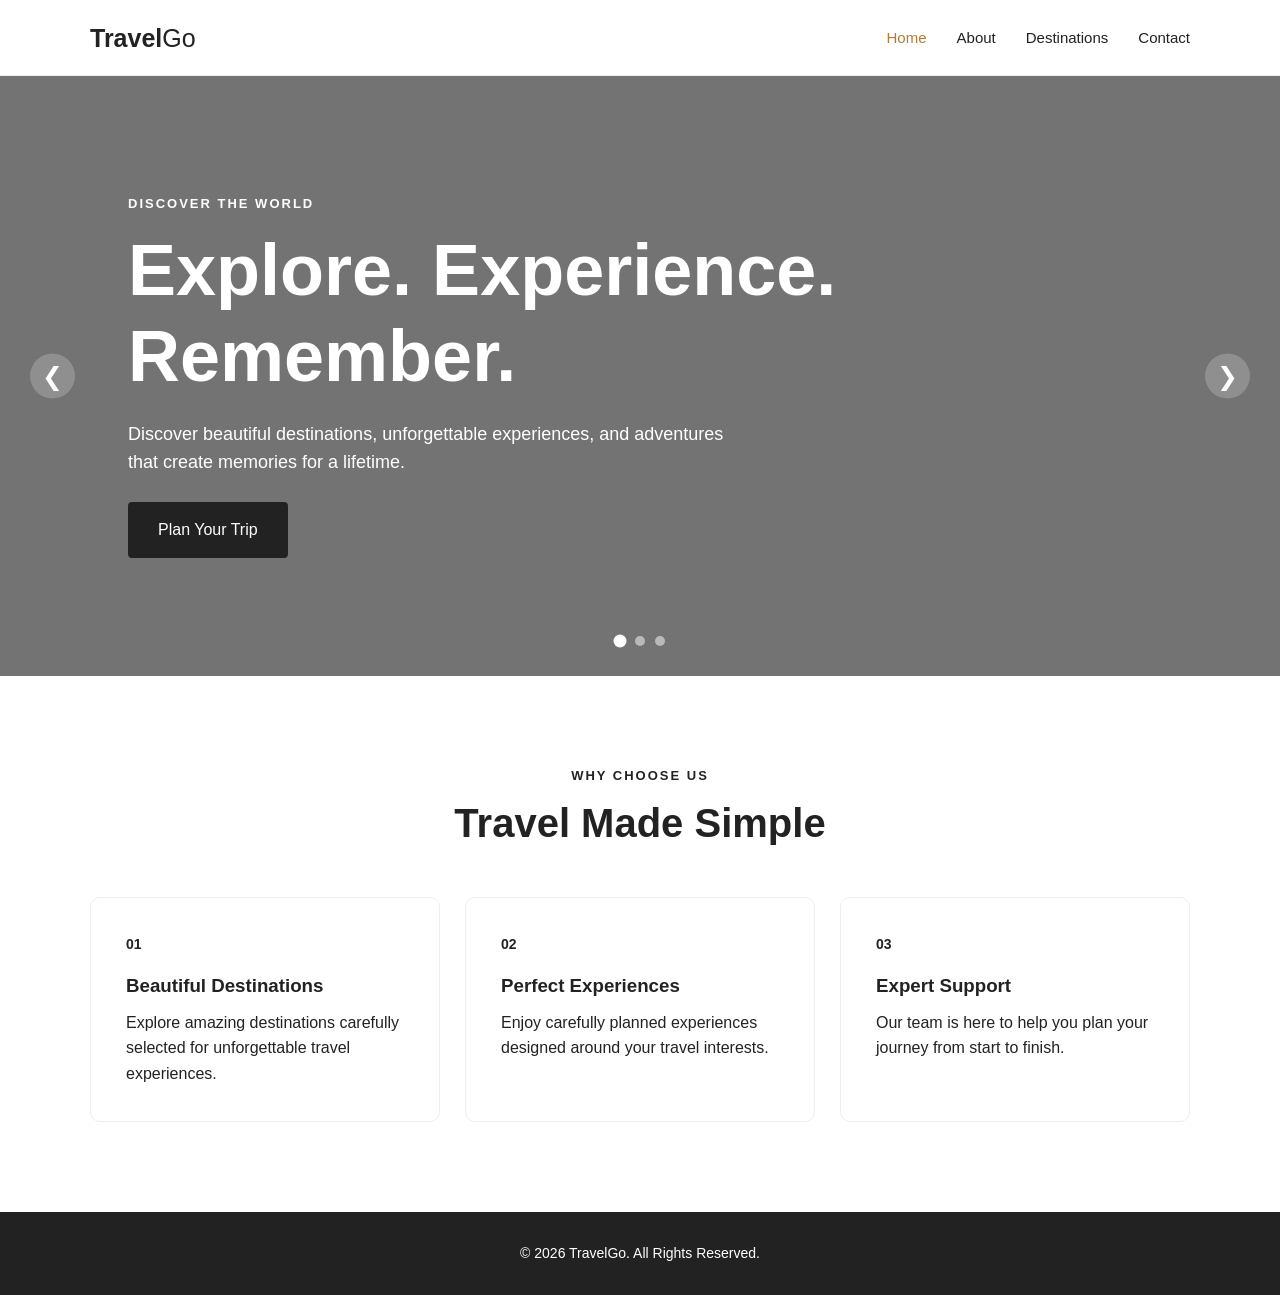
<file: index.html>
<!DOCTYPE html>
<html lang="en">

<head>
    <meta charset="UTF-8">
    <meta name="viewport" content="width=device-width, initial-scale=1.0">
    <title>Home | Travel Website</title>
    <link rel="stylesheet" href="css/style.css">
    <script src="js/script.js" defer></script>
</head>

<body>

    <header class="header">
        <div class="container navbar">
            <a href="index.html" class="logo">Travel<span>Go</span></a>

            <nav>
                <a href="index.html" class="active">Home</a>
                <a href="about.html">About</a>
                <a href="destinations.html">Destinations</a>
                <a href="contact.html">Contact</a>
            </nav>
        </div>
    </header>

    <main>
        <!-- <section class="hero">
            <div class="container hero-content">
                <p class="subtitle">DISCOVER THE WORLD</p>
                <h1>Explore. Experience. Remember.</h1>
                <p>
                    Discover beautiful destinations, unforgettable experiences,
                    and adventures that create memories for a lifetime.
                </p>

                <a href="contact.html" class="btn-primary">Plan Your Trip</a>
            </div>
        </section> -->

        <section class="hero-slider">

            <!-- Slide 1 -->
            <div class="hero-slide active">
                <div class="hero-overlay"></div>

                <div class="container hero-content">
                    <p class="subtitle">DISCOVER THE WORLD</p>
                    <h1>Explore. Experience. Remember.</h1>
                    <p>
                        Discover beautiful destinations, unforgettable experiences,
                        and adventures that create memories for a lifetime.
                    </p>

                    <a href="contact.html" class="btn-primary">
                        Plan Your Trip
                    </a>
                </div>
            </div>


            <!-- Slide 2 -->
            <div class="hero-slide">
                <div class="hero-overlay"></div>

                <div class="container hero-content">
                    <p class="subtitle">EXPLORE NEW PLACES</p>
                    <h1>Adventure Awaits You.</h1>
                    <p>
                        Discover breathtaking landscapes and exciting destinations
                        around the world.
                    </p>

                    <a href="contact.html" class="btn-primary">
                        Start Exploring
                    </a>
                </div>
            </div>


            <!-- Slide 3 -->
            <div class="hero-slide">
                <div class="hero-overlay"></div>

                <div class="container hero-content">
                    <p class="subtitle">CREATE MEMORIES</p>
                    <h1>Travel Beyond Your Dreams.</h1>
                    <p>
                        Experience unforgettable journeys and create memories
                        that will stay with you forever.
                    </p>

                    <a href="contact.html" class="btn-primary">
                        Discover More
                    </a>
                </div>
            </div>


            <!-- Navigation Buttons -->
            <button class="slider-btn prev" aria-label="Previous Slide">
                &#10094;
            </button>

            <button class="slider-btn next" aria-label="Next Slide">
                &#10095;
            </button>


            <!-- Dots -->
            <div class="slider-dots">
                <span class="dot active"></span>
                <span class="dot"></span>
                <span class="dot"></span>
            </div>

        </section>

        <section class="features">
            <div class="container">
                <div class="section-heading">
                    <p class="subtitle">WHY CHOOSE US</p>
                    <h2>Travel Made Simple</h2>
                </div>

                <div class="feature-grid">
                    <div class="feature-card">
                        <div class="icon">01</div>
                        <h3>Beautiful Destinations</h3>
                        <p>
                            Explore amazing destinations carefully selected
                            for unforgettable travel experiences.
                        </p>
                    </div>

                    <div class="feature-card">
                        <div class="icon">02</div>
                        <h3>Perfect Experiences</h3>
                        <p>
                            Enjoy carefully planned experiences designed
                            around your travel interests.
                        </p>
                    </div>

                    <div class="feature-card">
                        <div class="icon">03</div>
                        <h3>Expert Support</h3>
                        <p>
                            Our team is here to help you plan your journey
                            from start to finish.
                        </p>
                    </div>
                </div>
            </div>
        </section>
    </main>

    <footer class="footer">
        <p>&copy; 2026 TravelGo. All Rights Reserved.</p>
    </footer>

</body>

</html>
</file>
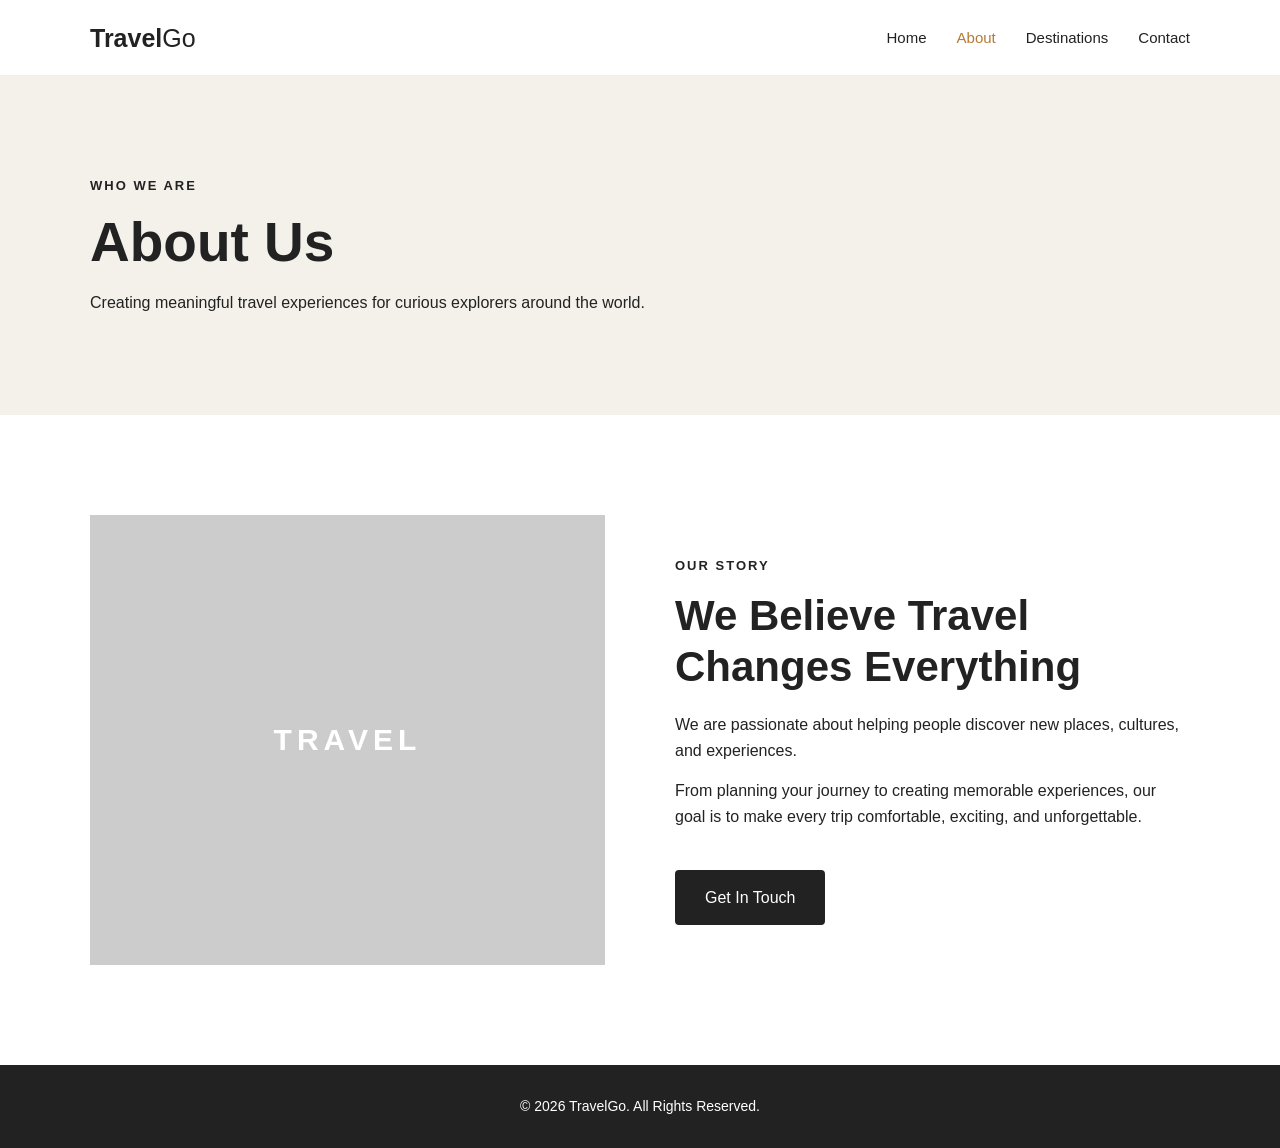
<file: about.html>
<!DOCTYPE html>
<html lang="en">
<head>
    <meta charset="UTF-8">
    <meta name="viewport" content="width=device-width, initial-scale=1.0">
    <title>About | TravelGo</title>
    <link rel="stylesheet" href="css/style.css">
</head>
<body>

    <header class="header">
        <div class="container navbar">
            <a href="index.html" class="logo">Travel<span>Go</span></a>

            <nav>
                <a href="index.html">Home</a>
                <a href="about.html" class="active">About</a>
                <a href="destinations.html">Destinations</a>
                <a href="contact.html">Contact</a>
            </nav>
        </div>
    </header>

    <main>
        <section class="page-banner">
            <div class="container">
                <p class="subtitle">WHO WE ARE</p>
                <h1>About Us</h1>
                <p>
                    Creating meaningful travel experiences for curious
                    explorers around the world.
                </p>
            </div>
        </section>

        <section class="about-section">
            <div class="container about-grid">

                <div class="about-image">
                    <div class="image-placeholder">TRAVEL</div>
                </div>

                <div class="about-content">
                    <p class="subtitle">OUR STORY</p>
                    <h2>We Believe Travel Changes Everything</h2>

                    <p>
                        We are passionate about helping people discover
                        new places, cultures, and experiences.
                    </p>

                    <p>
                        From planning your journey to creating memorable
                        experiences, our goal is to make every trip
                        comfortable, exciting, and unforgettable.
                    </p>

                    <a href="contact.html" class="btn">Get In Touch</a>
                </div>

            </div>
        </section>
    </main>

    <footer class="footer">
        <p>&copy; 2026 TravelGo. All Rights Reserved.</p>
    </footer>

</body>
</html>
</file>
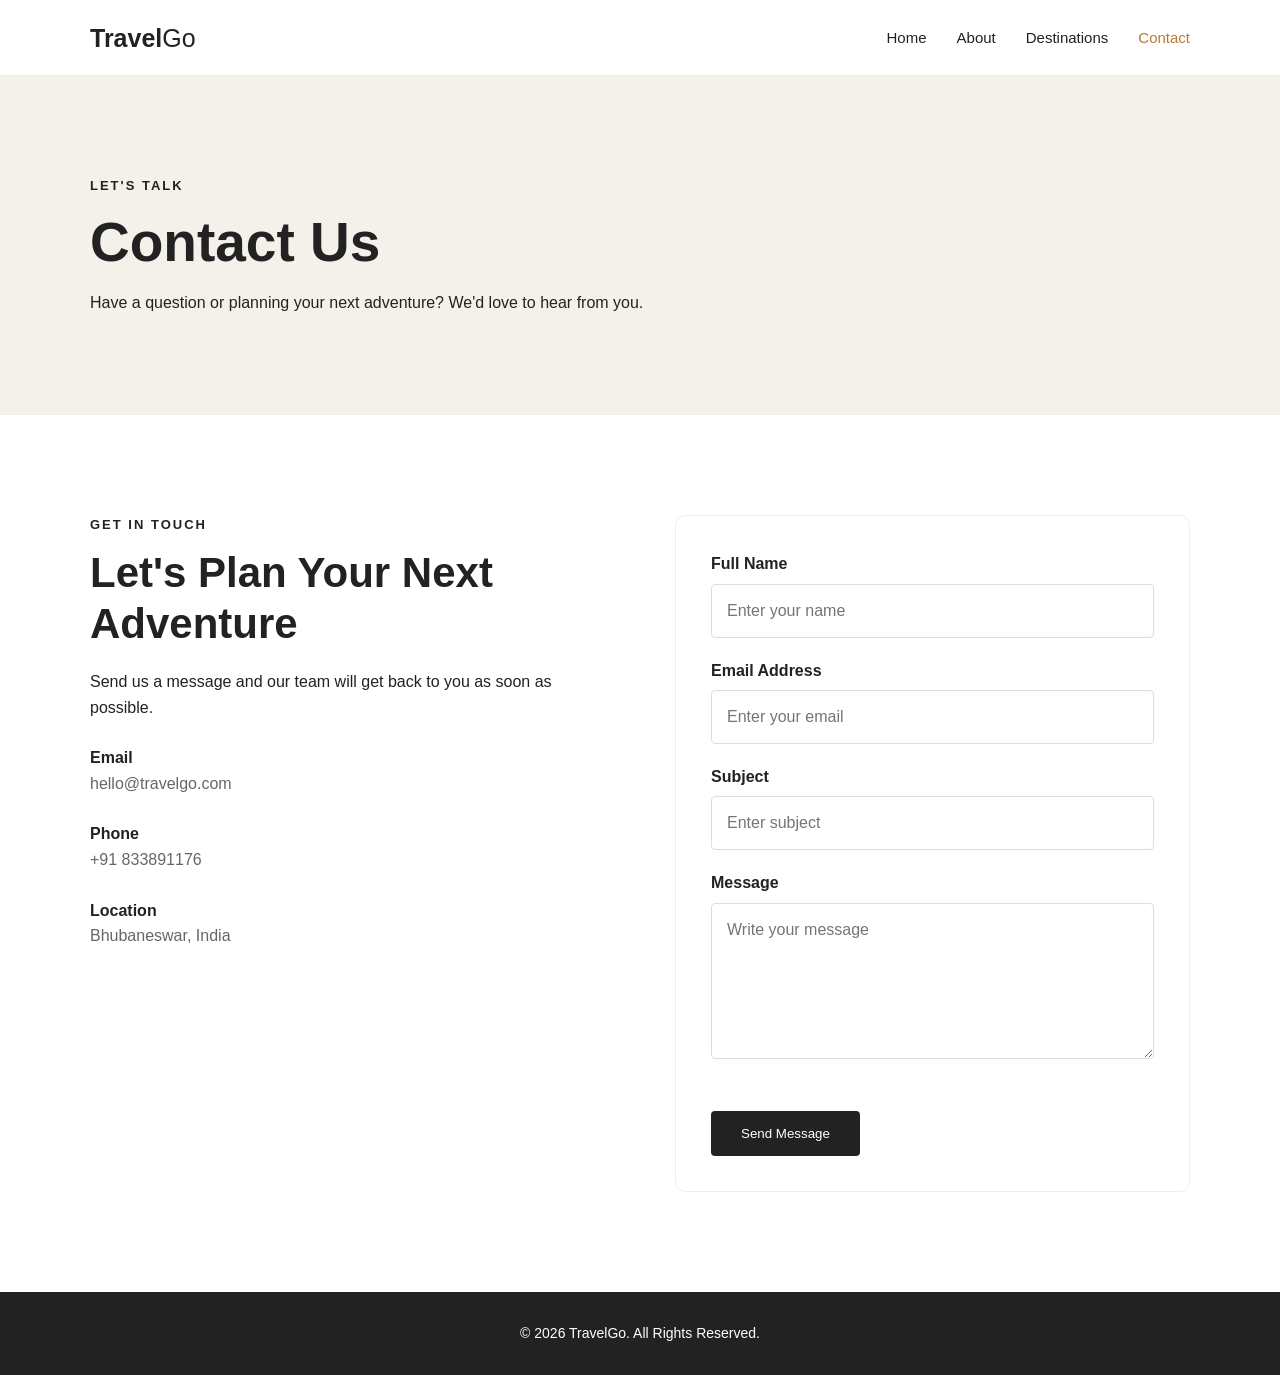
<file: contact.html>
<!DOCTYPE html>
<html lang="en">
<head>
    <meta charset="UTF-8">
    <meta name="viewport" content="width=device-width, initial-scale=1.0">
    <title>Contact | TravelGo</title>
    <link rel="stylesheet" href="css/style.css">
    <script src="js/contact.js" defer></script>
</head>
<body>

    <header class="header">
        <div class="container navbar">
            <a href="index.html" class="logo">Travel<span>Go</span></a>

            <nav>
                <a href="index.html">Home</a>
                <a href="about.html">About</a>
                <a href="destinations.html">Destinations</a>
                <a href="contact.html" class="active">Contact</a>
            </nav>
        </div>
    </header>

    <main>
        <section class="page-banner">
            <div class="container">
                <p class="subtitle">LET'S TALK</p>
                <h1>Contact Us</h1>
                <p>
                    Have a question or planning your next adventure?
                    We'd love to hear from you.
                </p>
            </div>
        </section>

        <section class="contact-section">
            <div class="container contact-grid">

                <div class="contact-info">
                    <p class="subtitle">GET IN TOUCH</p>
                    <h2>Let's Plan Your Next Adventure</h2>

                    <p>
                        Send us a message and our team will get back to
                        you as soon as possible.
                    </p>

                    <div class="contact-item">
                        <strong>Email</strong>
                        <p>hello@travelgo.com</p>
                    </div>

                    <div class="contact-item">
                        <strong>Phone</strong>
                        <p>+91 833891176</p>
                    </div>

                    <div class="contact-item">
                        <strong>Location</strong>
                        <p>Bhubaneswar, India</p>
                    </div>
                </div>

                <form class="contact-form" id="contactForm" novalidate>

                    <div class="form-group">
                        <label for="name">Full Name</label>
                        <input
                            type="text"
                            id="name"
                            placeholder="Enter your name"
                        >
                        <small class="error-message"></small>
                    </div>

                    <div class="form-group">
                        <label for="email">Email Address</label>
                        <input
                            type="email"
                            id="email"
                            placeholder="Enter your email"
                        >
                        <small class="error-message"></small>
                    </div>

                    <div class="form-group">
                        <label for="subject">Subject</label>
                        <input
                            type="text"
                            id="subject"
                            placeholder="Enter subject"
                        >
                        <small class="error-message"></small>
                    </div>

                    <div class="form-group">
                        <label for="message">Message</label>
                        <textarea
                            id="message"
                            rows="5"
                            placeholder="Write your message"
                        ></textarea>
                        <small class="error-message"></small>
                    </div>

                    <button type="submit" class="btn">
                        Send Message
                    </button>

                </form>

            </div>
        </section>
    </main>

    <footer class="footer">
        <p>&copy; 2026 TravelGo. All Rights Reserved.</p>
    </footer>

</body>
</html>
</file>
<file: css/style.css>
/* =========================
   RESET
========================= */

* {
    margin: 0;
    padding: 0;
    box-sizing: border-box;
}

html {
    scroll-behavior: smooth;
}

body {
    font-family: Arial, sans-serif;
    color: #222;
    line-height: 1.6;
    background: #fff;
}

a {
    text-decoration: none;
    color: inherit;
}

img {
    max-width: 100%;
    display: block;
}

/* =========================
   COMMON
========================= */

.container {
    width: min(1100px, 90%);
    margin: auto;
}

.subtitle {
    font-size: 13px;
    font-weight: 700;
    letter-spacing: 2px;
    margin-bottom: 12px;
}

h1,
h2,
h3 {
    line-height: 1.2;
}

.btn {
    display: inline-block;
    margin-top: 25px;
    padding: 13px 28px;
    background: #222;
    color: #fff;
    border: 2px solid #222;
    border-radius: 4px;
    transition: all 0.3s ease;
    cursor: pointer;
}

.btn:hover {
    background: transparent;
    color: #222;
}

.btn-primary {
    display: inline-block;
    margin-top: 25px;
    padding: 13px 28px;
    background: #222;
    color: #fff;
    border: 2px solid #222;
    border-radius: 4px;
    transition: all 0.3s ease;
}

.btn-primary:hover {
    background: transparent;
    /* color: #222; */
    border-color: #fff;
}

/* =========================
   HEADER
========================= */

.header {
    background: #fff;
    border-bottom: 1px solid #eee;
}

.navbar {
    min-height: 75px;
    display: flex;
    align-items: center;
    justify-content: space-between;
}

.logo {
    font-size: 25px;
    font-weight: 700;
}

.logo span {
    font-weight: 400;
}

nav {
    display: flex;
    gap: 30px;
}

nav a {
    font-size: 15px;
    transition: color 0.3s ease;
}

nav a:hover,
nav a.active {
    color: #b47b35;
}

/* =========================
   HOME HERO
========================= */

/* .hero {
    min-height: 600px;
    display: flex;
    align-items: center;
    background:
        linear-gradient(
            rgba(0, 0, 0, 0.55),
            rgba(0, 0, 0, 0.55)
        ),
        url("https://images.unsplash.com/photo-1500530855697-b586d89ba3ee?auto=format&fit=crop&w=1600&q=80")
        center / cover;
    color: #fff;
} */

/* .hero-content {
    max-width: 700px;
}

.hero h1 {
    font-size: clamp(40px, 6vw, 72px);
    margin-bottom: 20px;
}

.hero-content > p:not(.subtitle) {
    max-width: 600px;
    font-size: 18px;
} */

/* =========================
   HERO SLIDER
========================= */

/* =========================
   HERO SLIDER
========================= */

.hero-slider {
    position: relative;
    width: 100%;
    height: 600px;
    overflow: hidden;
}


/* Individual Slides */

.hero-slide {
    position: absolute;
    inset: 0;

    width: 100%;
    height: 100%;

    display: flex;
    align-items: center;

    opacity: 0;
    visibility: hidden;

    transition:
        opacity 0.8s ease-in-out,
        visibility 0.8s ease-in-out;

    background-position: center;
    background-size: cover;
    background-repeat: no-repeat;

    color: #fff;
}


/* Slide 1 */

.hero-slide:nth-child(1) {
    background-image:
        url("https://images.unsplash.com/photo-1500530855697-b586d89ba3ee?auto=format&fit=crop&w=1600&q=80");
}


/* Slide 2 */

.hero-slide:nth-child(2) {
    background-image:
        url("https://images.unsplash.com/photo-1469474968028-56623f02e42e?auto=format&fit=crop&w=1600&q=80");
}


/* Slide 3 */

.hero-slide:nth-child(3) {
    background-image:
        url("https://images.unsplash.com/photo-1501785888041-af3ef285b470?auto=format&fit=crop&w=1600&q=80");
}


/* Active Slide */

.hero-slide.active {
    opacity: 1;
    visibility: visible;
}


/* Overlay */

.hero-overlay {
    position: absolute;
    inset: 0;

    background: rgba(0, 0, 0, 0.55);
}


/* Content */

.hero-content {
    position: relative;
    z-index: 2;

    width: min(1100px, 80%);
    margin: 0 auto;
}

.hero-content h1 {
    max-width: 750px;
    font-size: clamp(40px, 6vw, 72px);
    margin-bottom: 20px;
}

.hero-content > p:not(.subtitle) {
    max-width: 600px;
    font-size: 18px;
}


/* Slider Buttons */

.slider-btn {
    position: absolute;
    top: 50%;
    transform: translateY(-50%);

    z-index: 5;

    width: 45px;
    height: 45px;

    border: none;
    border-radius: 50%;

    background: rgba(255, 255, 255, 0.2);
    color: #fff;

    font-size: 25px;
    cursor: pointer;

    transition: background 0.3s ease;
}

.slider-btn:hover {
    background: rgba(255, 255, 255, 0.4);
}

.prev {
    left: 30px;
}

.next {
    right: 30px;
}


/* Dots */

.slider-dots {
    position: absolute;

    bottom: 30px;
    left: 50%;

    transform: translateX(-50%);

    display: flex;
    gap: 10px;

    z-index: 5;
}

.dot {
    width: 10px;
    height: 10px;

    border-radius: 50%;

    background: rgba(255, 255, 255, 0.5);

    cursor: pointer;

    transition: all 0.3s ease;
}

.dot.active {
    background: #fff;
    transform: scale(1.3);
}

/* =========================
   FEATURES
========================= */

.features {
    padding: 90px 0;
}

.section-heading {
    text-align: center;
    margin-bottom: 50px;
}

.section-heading h2 {
    font-size: 40px;
}

.feature-grid {
    display: grid;
    grid-template-columns: repeat(3, 1fr);
    gap: 25px;
}

.feature-card {
    padding: 35px;
    border: 1px solid #eee;
    border-radius: 10px;
    transition: transform 0.3s ease, box-shadow 0.3s ease;
}

.feature-card:hover {
    transform: translateY(-8px);
    box-shadow: 0 15px 35px rgba(0, 0, 0, 0.08);
}

.icon {
    margin-bottom: 20px;
    font-size: 14px;
    font-weight: 700;
}

.feature-card h3 {
    margin-bottom: 12px;
}

/* =========================
   PAGE BANNER
========================= */

.page-banner {
    padding: 100px 0;
    background: #f4f1eb;
}

.page-banner h1 {
    font-size: 55px;
    margin-bottom: 15px;
}

.page-banner p:last-child {
    max-width: 600px;
}

/* =========================
   ABOUT
========================= */

.about-section {
    padding: 100px 0;
}

.about-grid {
    display: grid;
    grid-template-columns: 1fr 1fr;
    gap: 70px;
    align-items: center;
}

.about-image {
    min-height: 450px;
}

.image-placeholder {
    height: 100%;
    min-height: 450px;
    display: flex;
    align-items: center;
    justify-content: center;
    background:
        linear-gradient(
            rgba(0, 0, 0, 0.2),
            rgba(0, 0, 0, 0.2)
        ),
        url("https://images.unsplash.com/photo-1516026672322-bc52d61a55d5?auto=format&fit=crop&w=1000&q=80")
        center / cover;
    color: #fff;
    font-size: 30px;
    font-weight: 700;
    letter-spacing: 5px;
}

.about-content h2,
.contact-info h2 {
    font-size: 42px;
    margin-bottom: 20px;
}

.about-content p {
    margin-bottom: 15px;
}

/* =========================
   CONTACT
========================= */

.contact-section {
    padding: 100px 0;
}

.contact-grid {
    display: grid;
    grid-template-columns: 1fr 1fr;
    gap: 70px;
}

.contact-item {
    margin-top: 25px;
}

.contact-item p {
    color: #666;
}

.contact-form {
    padding: 35px;
    border: 1px solid #eee;
    border-radius: 10px;
}

.form-group {
    margin-bottom: 20px;
}

.form-group label {
    display: block;
    margin-bottom: 7px;
    font-weight: 600;
}

.form-group input,
.form-group textarea {
    width: 100%;
    padding: 13px 15px;
    border: 1px solid #ddd;
    border-radius: 4px;
    font: inherit;
    outline: none;
    transition: border-color 0.3s ease;
}

.form-group input:focus,
.form-group textarea:focus {
    border-color: #222;
}

.form-group textarea {
    resize: vertical;
}

/* =========================
   FOOTER
========================= */

.footer {
    padding: 30px;
    text-align: center;
    background: #222;
    color: #fff;
    font-size: 14px;
}

/* =========================
   FORM VALIDATION
========================= */

.error-message {
    display: block;
    color: #d93025;
    font-size: 13px;
    margin-top: 6px;
}

.form-group input.error,
.form-group textarea.error {
    border-color: #d93025;
}

/* =========================
   RESPONSIVE
========================= */

/* Tablet and smaller screens */

@media (max-width: 768px) {

    /* Navbar */

    .navbar {
        flex-direction: column;
        justify-content: center;
        gap: 15px;
        padding: 18px 0;
    }

    nav {
        gap: 18px;
    }


    /* Hero Slider */

    .hero-slider {
        min-height: 500px;
    }

    .hero-slide {
        min-height: 500px;
        background-position: center center;
    }

    .hero-content {
        width: 80%;
        max-width: 600px;
        margin: 0 auto;
        text-align: center;
    }

    .hero-content h1 {
        font-size: clamp(36px, 8vw, 55px);
    }

    .hero-content > p:not(.subtitle) {
        margin-left: auto;
        margin-right: auto;
        font-size: 16px;
    }


    /* Slider Buttons */

    .slider-btn {
        width: 40px;
        height: 40px;
        font-size: 20px;
    }

    .prev {
        left: 12px;
    }

    .next {
        right: 12px;
    }


    /* Slider Dots */

    .slider-dots {
        bottom: 20px;
    }


    /* Other Sections */

    .feature-grid,
    .about-grid,
    .contact-grid {
        grid-template-columns: 1fr;
    }

    .features,
    .about-section,
    .contact-section {
        padding: 60px 0;
    }

    .page-banner {
        padding: 70px 0;
    }

    .page-banner h1 {
        font-size: 42px;
    }

    .about-content h2,
    .contact-info h2 {
        font-size: 34px;
    }
}


/* Mobile Devices */

@media (max-width: 480px) {

    .container {
        width: 90%;
    }

    /* Hero */

    .hero-slider {
        min-height: 480px;
    }

    .hero-slide {
        min-height: 480px;
    }

    .hero-content {
        width: 85%;
    }

    .hero-content h1 {
        font-size: 36px;
        line-height: 1.15;
    }

    .subtitle {
        font-size: 11px;
        letter-spacing: 1.5px;
    }

    .hero-content > p:not(.subtitle) {
        font-size: 15px;
        line-height: 1.6;
    }

    .btn-primary {
        padding: 12px 22px;
        font-size: 15px;
    }


    /* Slider Buttons */

    .slider-btn {
        /* width: 36px;
        height: 36px;
        font-size: 18px; */
        display: none;
    }

    /* .prev {
        left: 8px;
    }

    .next {
        right: 8px;
    } */


    /* Dots */

    .slider-dots {
        bottom: 15px;
        gap: 8px;
    }

    .dot {
        width: 8px;
        height: 8px;
    }


    /* Section Headings */

    .section-heading h2 {
        font-size: 32px;
    }
}



/* destinations start */
/* =========================
   DESTINATIONS
========================= */

.destinations-section {
    padding: 90px 0;
}


/* Filter Section */

.filter-section {
    text-align: center;
    margin-bottom: 50px;
}

.filter-section h2 {
    font-size: 38px;
    margin-bottom: 25px;
}


/* Filter Buttons */

.filter-buttons {
    display: flex;
    justify-content: center;
    flex-wrap: wrap;
    gap: 12px;
}

.filter-btn {
    padding: 10px 20px;

    border: 1px solid #ddd;
    background: #fff;

    border-radius: 4px;

    cursor: pointer;

    font-size: 15px;

    transition: all 0.3s ease;
}

.filter-btn:hover,
.filter-btn.active {
    background: #222;
    color: #fff;
    border-color: #222;
}


/* Destination Grid */

.destination-grid {
    display: grid;

    grid-template-columns:
        repeat(3, 1fr);

    gap: 25px;
}


/* Destination Card */

.destination-card {
    border: 1px solid #eee;

    border-radius: 10px;

    overflow: hidden;

    transition:
        transform 0.3s ease,
        box-shadow 0.3s ease;
}

.destination-card:hover {
    transform: translateY(-8px);

    box-shadow:
        0 15px 35px
        rgba(0, 0, 0, 0.08);
}


/* Images */

.destination-card img {
    width: 100%;
    height: 230px;

    object-fit: cover;
}


/* Content */

.destination-content {
    padding: 25px;
}

.destination-content h3 {
    margin-bottom: 10px;

    font-size: 22px;
}

.destination-content p {
    color: #666;
}

@media (max-width: 768px) {

    .destination-grid {
        grid-template-columns:
            repeat(2, 1fr);
    }

}
/* destinations end */
</file>
